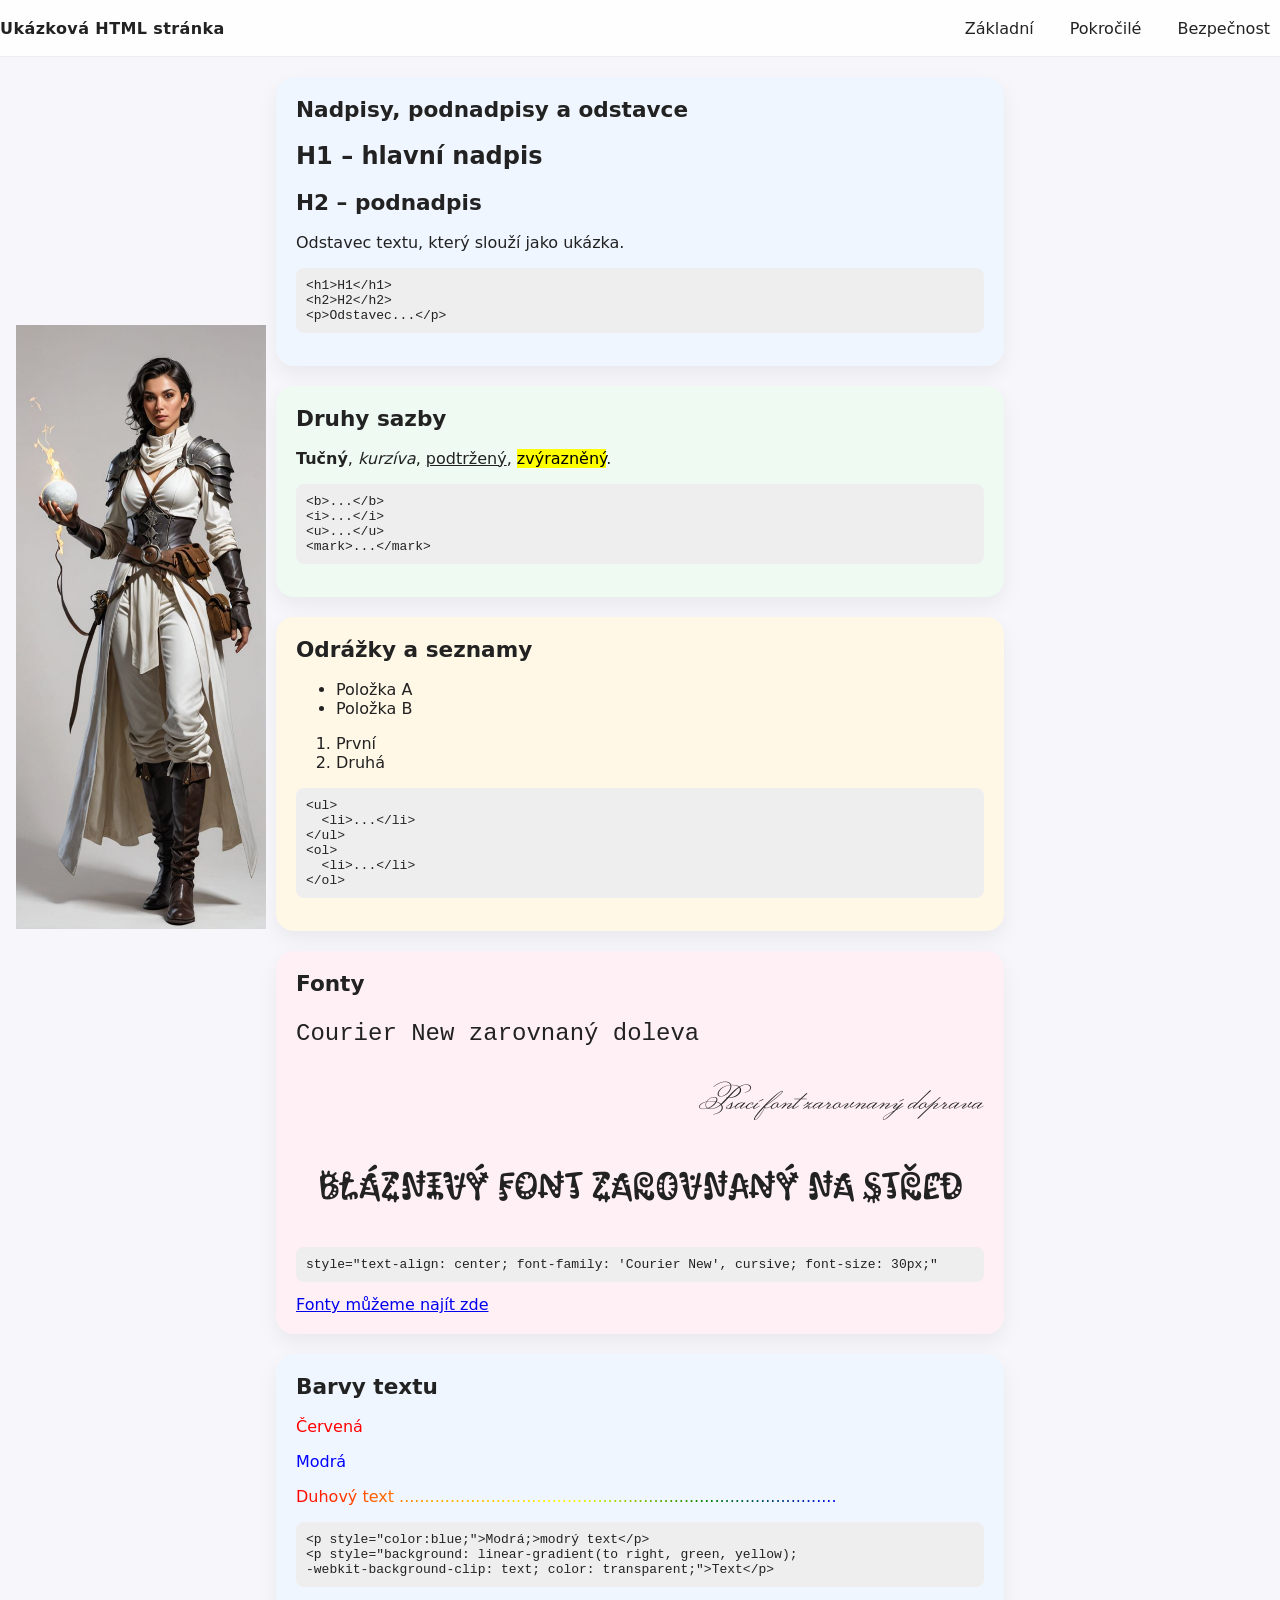
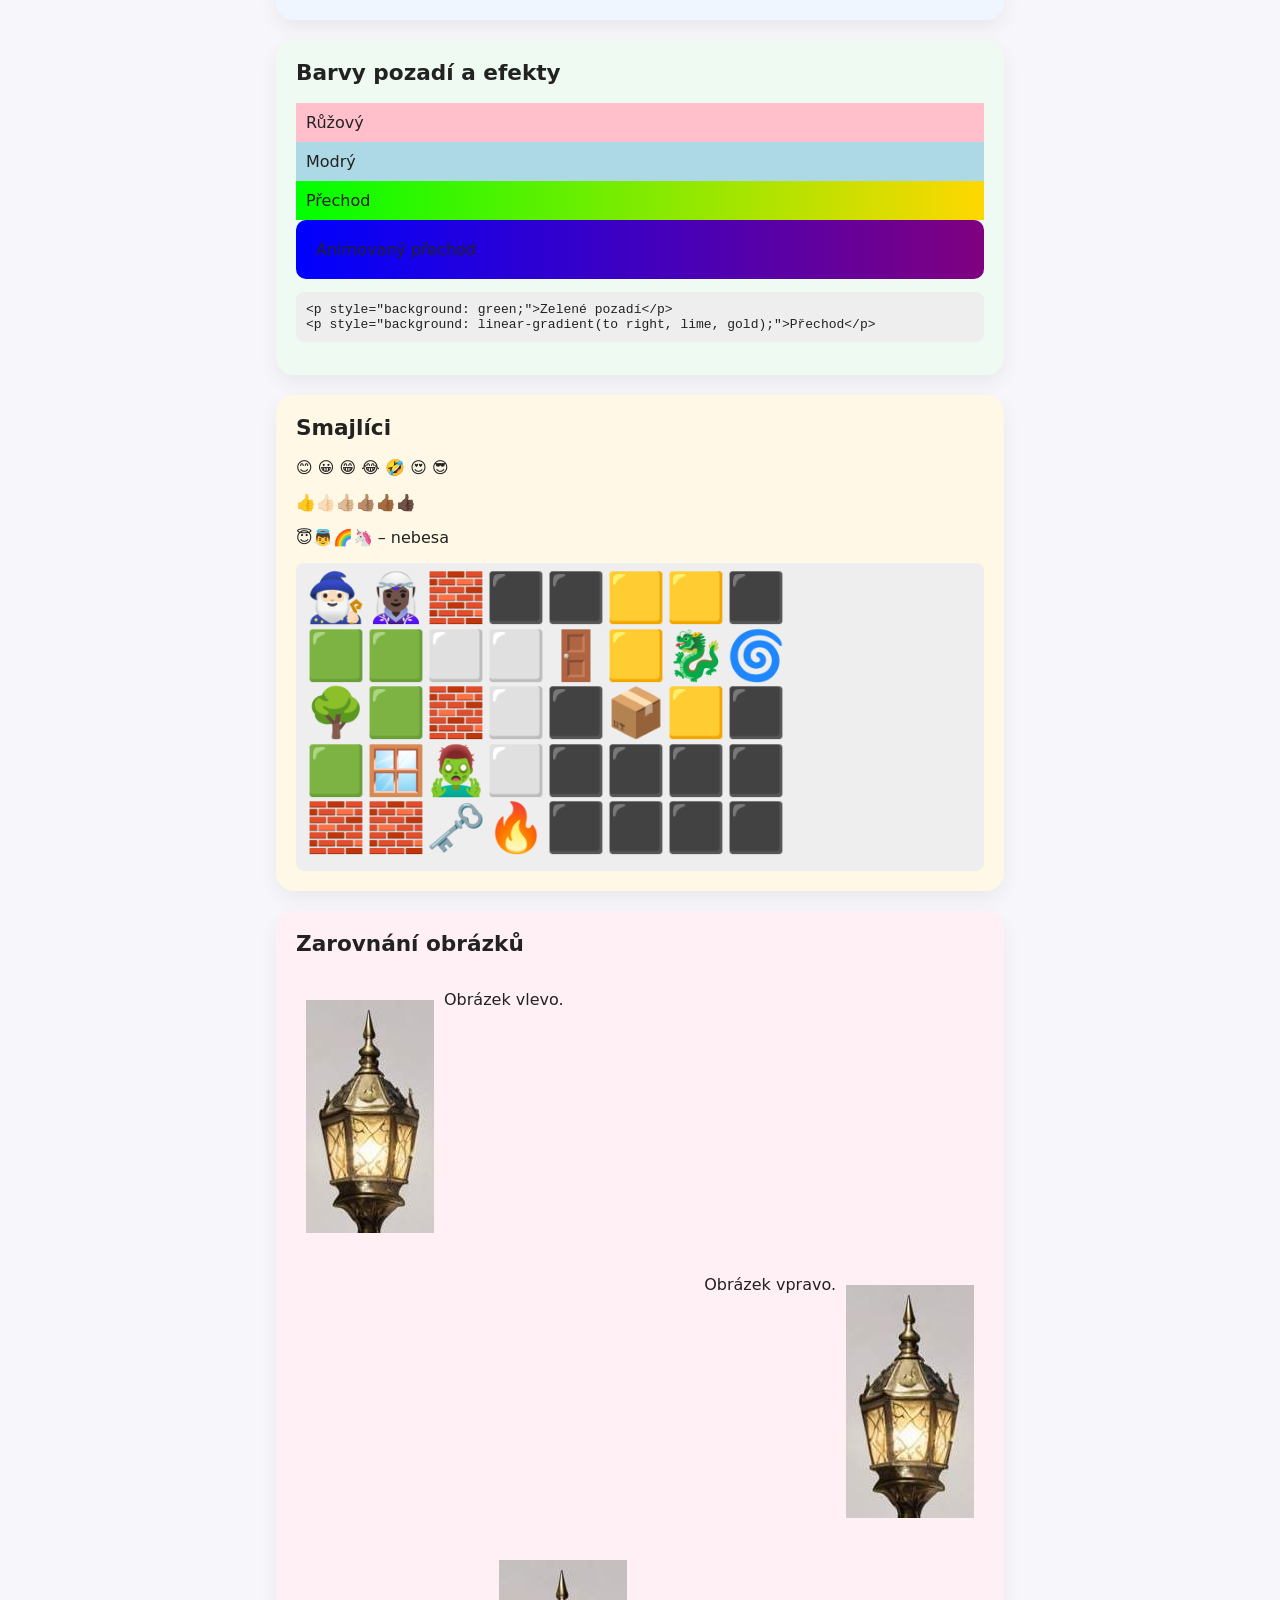
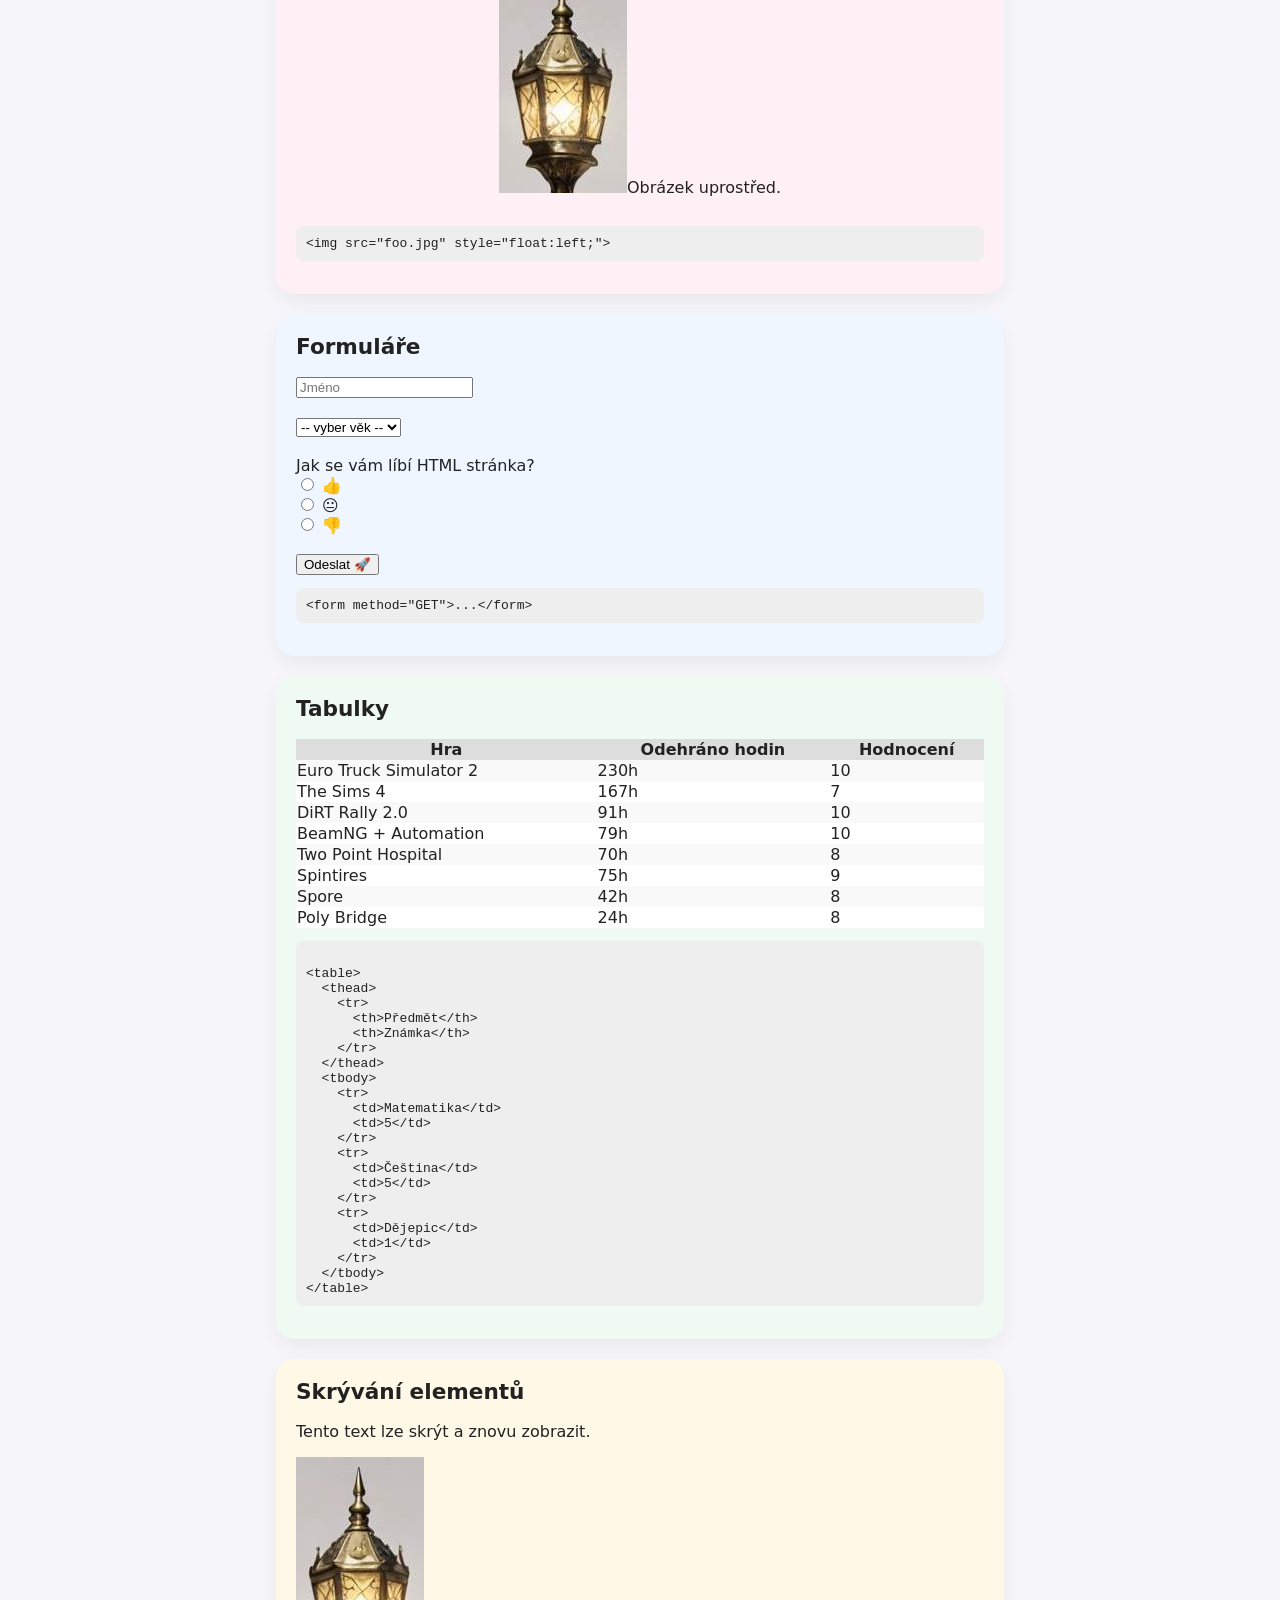
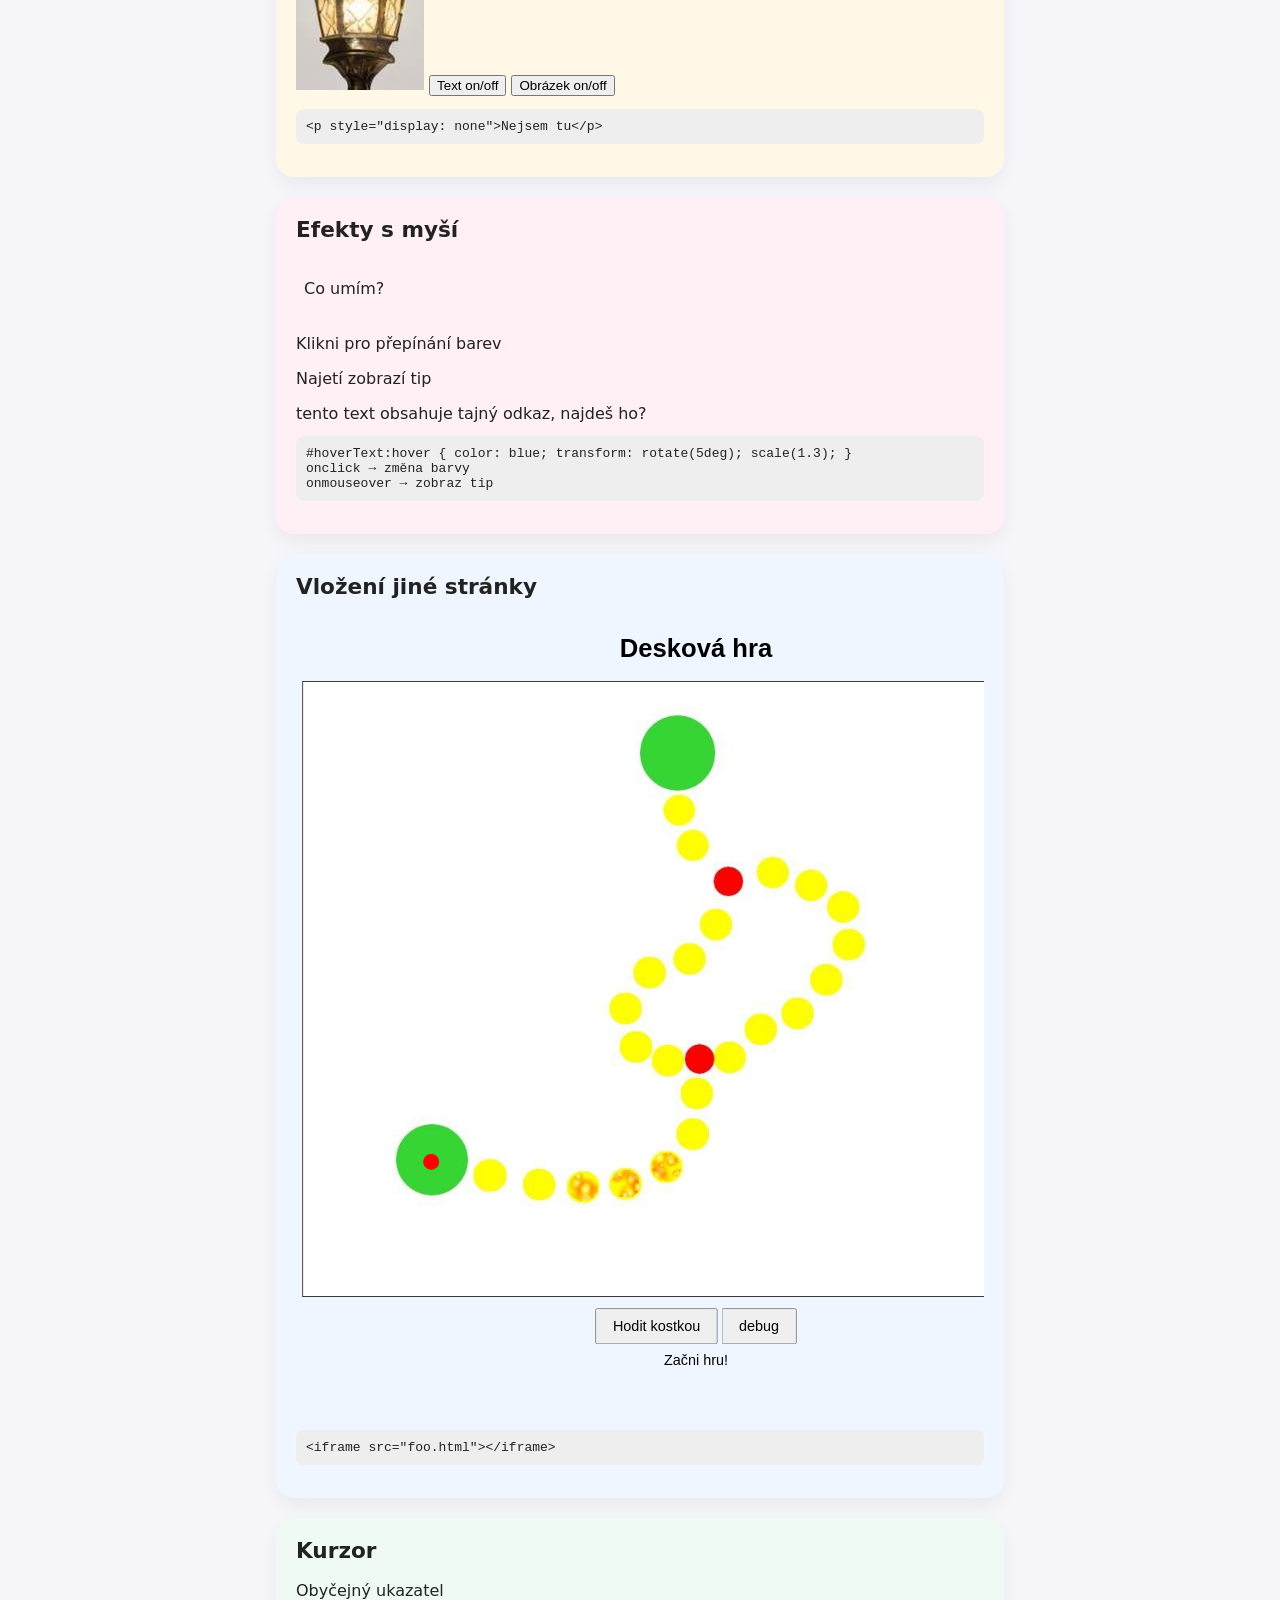
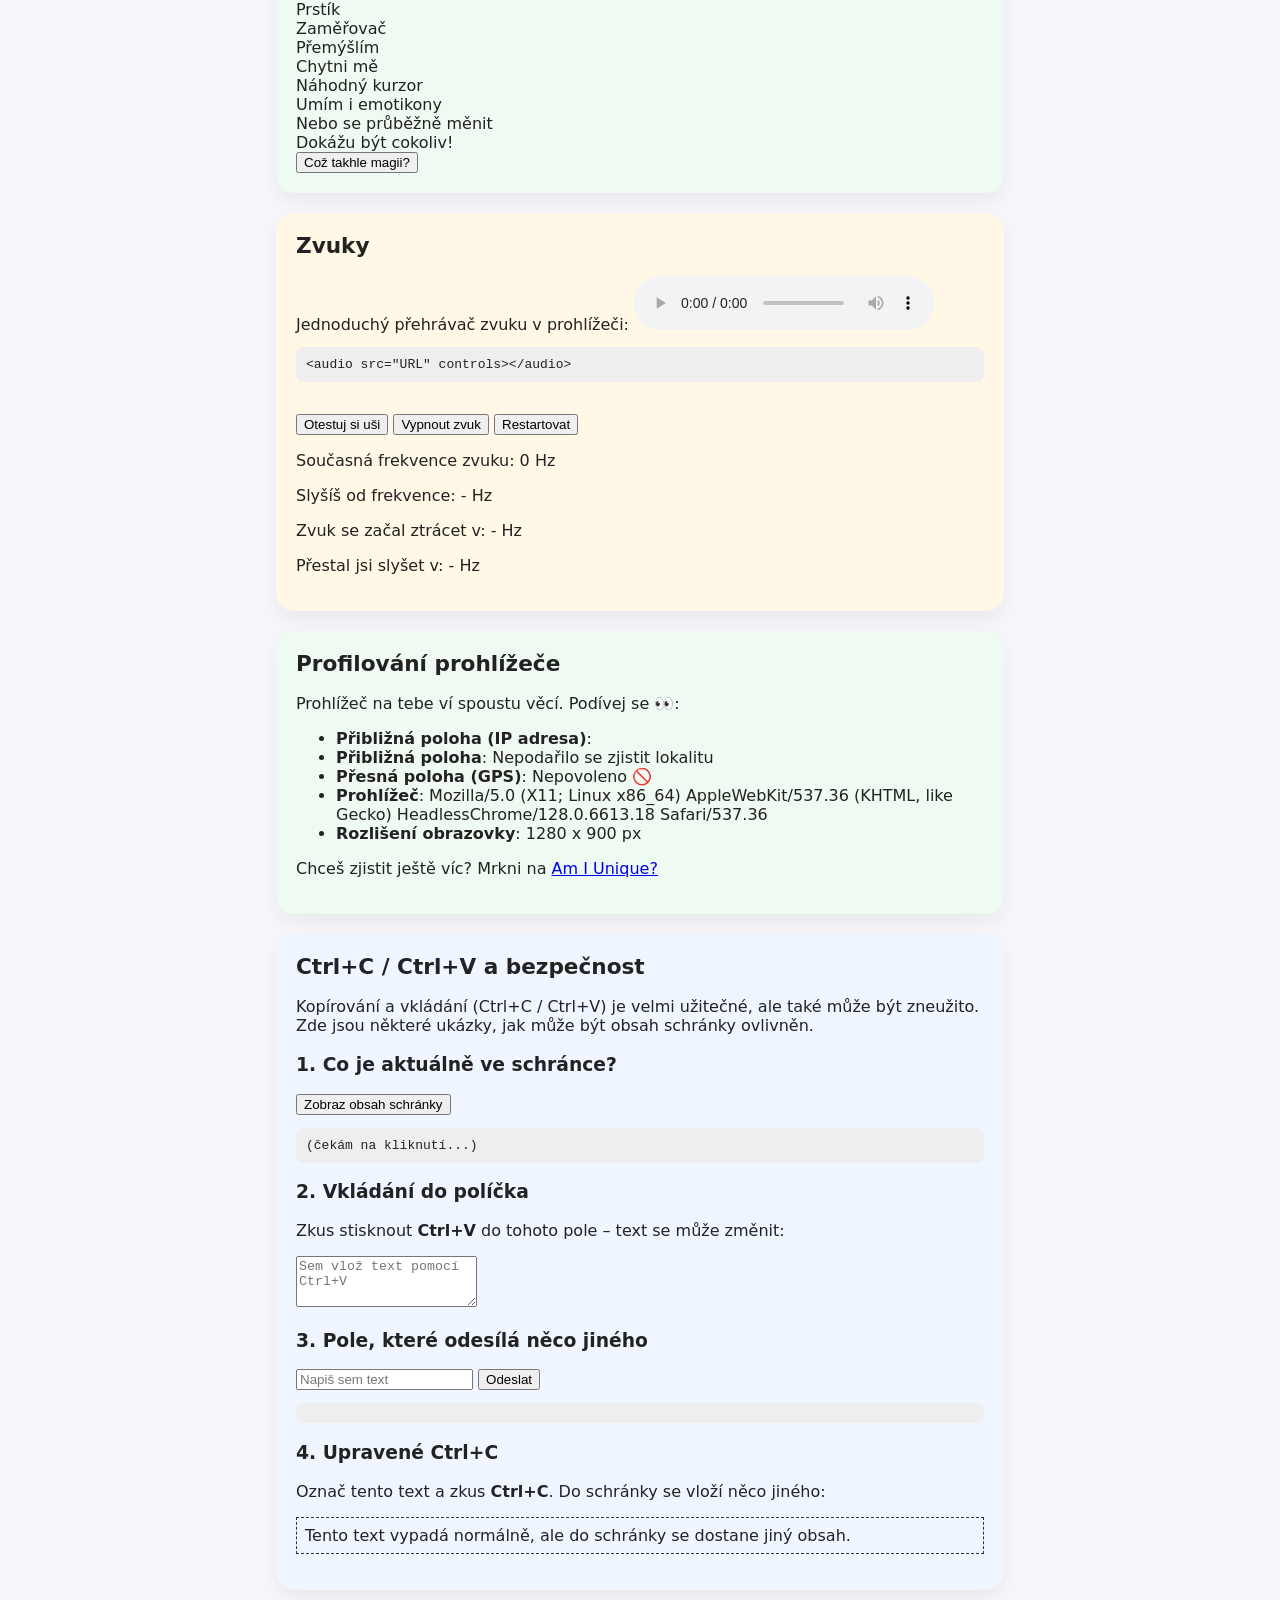
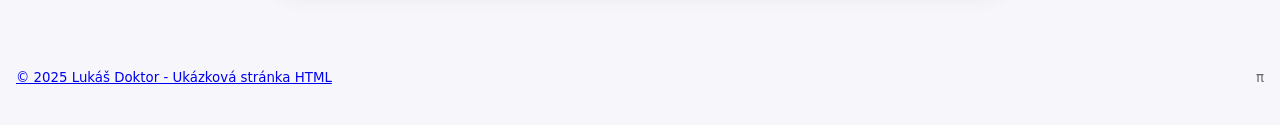
<file: assets/html/index.html>
<!doctype html>
<html lang="cs">
<!-- Hlavička naší stránky -->
<head>
  <meta charset="utf-8" />
  <meta name="viewport" content="width=device-width, initial-scale=1" />
  <title>Ukázková stránka – HTML příklady</title>
  <link rel="preconnect" href="https://fonts.googleapis.com">
  <link rel="preconnect" href="https://fonts.gstatic.com" crossorigin>
  <link href="https://fonts.googleapis.com/css2?family=Kablammo&display=swap" rel="stylesheet">
  <link href="https://fonts.googleapis.com/css2?family=Kablammo&family=Monsieur+La+Doulaise&display=swap" rel="stylesheet">
  <style>
    *, *::before, *::after { box-sizing: border-box; }
    html { scroll-behavior: smooth; }
    body { margin: 0; font-family: system-ui, -apple-system, Segoe UI, Roboto, Ubuntu, Cantarell, Noto Sans, Arial, sans-serif; color: #222; background: #f7f7fb; }
    header { position: sticky; top: 0; z-index: 1000; background: #ffffffcc; backdrop-filter: blur(6px); border-bottom: 1px solid #eee; }
    .topbar { display: flex; align-items: center; justify-content: space-between; height: 56px; }
    .brand { font-weight: 700; letter-spacing: 0.4px; }
    nav ul { list-style: none; margin: 0; padding: 0; display: flex; gap: 16px; }
    nav a { text-decoration: none; color: #222; padding: 8px 10px; border-radius: 10px; }
    nav a:hover { background: #f0f0f4; }
    .has-sub { position: relative; }
    .submenu { position: absolute; left: 0; top: calc(100% + 8px); min-width: 180px; background: #fff; border: 1px solid #eee; border-radius: 12px; padding: 8px; display: none; box-shadow: 0 8px 20px rgba(0,0,0,0.06); }
    .submenu a { display: block; padding: 8px 10px; }
    .submenu a:hover { background: #f6f6fb; }
    .has-sub:hover .submenu { display: block; }
    .layout { display: grid; grid-template-columns: 240px 1fr 240px; gap: 20px; padding: 20px 16px 60px; }
    main { display: grid; gap: 20px; }
    .card { border-radius: 18px; padding: 20px; background: #fff; box-shadow: 0 8px 20px rgba(0,0,0,0.06); }
    .card h2 { margin-top: 0; font-size: 1.35rem; }
    .muted { color: #555; }
    .bg-blue { background: #f0f6ff; }
    .bg-green { background: #eefaf2; }
    .bg-yellow { background: #fff8e6; }
    .bg-pink { background: #fff0f6; }
    pre { background:#eee; padding:10px; border-radius:8px; overflow:auto; }
    code { font-family: monospace; }
    @media (max-width: 980px) { .layout { grid-template-columns: 1fr; } .side { position: static; } .side.right { order: 3; } .side.left { order: 1; } main { order: 2; } }
  </style>
</head>

<!-- Tělo stránky -->
<body>
  <!-- Lištička nahoře -->
  <header>
    <div class="container topbar">
      <div class="brand">Ukázková HTML stránka</div>
      <nav>
        <ul>
          <li class="has-sub">
            <a href="#kapitoly">Základní</a>
            <div class="submenu">
              <a href="#kap1">Nadpisy</a>
              <a href="#kap2">Druhy sazby</a>
              <a href="#kap3">Odrážky</a>
              <a href="#kap4">Fonty</a>
              <a href="#kap5">Barvy textu</a>
              <a href="#kap6">Barvy pozadí</a>
              <a href="#kap7">Smajlíci</a>
              <a href="#kap8">Zarovnání obrázků</a>
            </div>
          </li>
          <li class="has-sub">
            <a href="#kapitoly">Pokročilé</a>
            <div class="submenu">
              <a href="#kap9">Formuláře</a>
              <a href="#kap10">Tabulky</a>
              <a href="#kap11">Skrývání</a>
              <a href="#kap12">Efekty s myší</a>
              <a href="#kap13">Vložení jiné stránky</a>
            </div>
          </li>
          <li class="has-sub">
            <a href="#kapitoly">Bezpečnost</a>
            <div class="submenu">
              <a href="#kap16">Profilování prohlížeče</a>
              <a href="#kap17">Ctrl+C / Ctrl+V a bezpečnost</a>
            </div>
          </li>
        </ul>
      </nav>
    </div>
  </header>

  <!-- Rozdělení na levou, střed a pravou stranu -->
  <div class="container layout">
    <!-- Levá strana s obrázky -->
    <aside class="side left">
      <img id="scroll-img" src="" alt="">
    </aside>

    <style>
        aside.side.left {
          position: sticky;  /* stays visible */
          top: 0;
          width: 250px;
          height: 100vh;
          display: flex;
          align-items: center;
          justify-content: center;
          overflow: hidden;
        }
#scroll-img {
          width: 100%;
          opacity: 0;
          transform: translateY(100px);
          transition: opacity 0.3s linear, transform 0.3s linear;
        }
    </style>

    <script>
      const getparams = new URLSearchParams(window.location.search);
      let imageList;

      if ((getparams.has("libi")) && (getparams.get("libi") === "Nelíbí se")) {
          imageList = [
              "media/unicorn1.jpg",
              "media/unicorn2.jpg",
              "media/unicorn3.jpg",
              "media/unicorn4.jpg",
              "media/unicorn5.jpg",
              "media/unicorn6.jpg",
              "media/unicorn7.jpg",
              "media/unicorn8.jpg",
              "media/unicorn9.jpg",
              "media/unicorn10.jpg",
              "media/unicorn11.jpg",
              "media/unicorn12.jpg",
              "media/unicorn13.jpg",
              "media/unicorn14.jpg",
              "media/unicorn16.jpg",
              "media/unicorn17.jpg",
              "media/unicorn18.jpg",
              "media/unicorn19.jpg",
              "media/unicorn20.jpg",
              "media/unicorn21.jpg",
          ];
      } else if ((getparams.has("libi")) && (getparams.get("libi") === "hacker")) {
          imageList = [
            "media/hacker1.jpg",
            "media/hacker2.jpg",
            "media/hacker3.jpg",
            "media/hacker4.jpg",
            "media/hacker5.jpg",
            "media/hacker6.jpg",
            "media/hacker7.jpg",
            "media/hacker8.jpg",
            "media/hacker9.jpg",
            "media/hacker10.jpg",
            "media/hacker11.jpg",
            "media/hacker12.jpg",
            "media/hacker13.jpg",
            "media/hacker14.jpg",
            "media/hacker15.jpg",
            "media/hacker16.jpg",
            "media/hacker17.jpg",
            "media/hacker18.jpg",
            "media/hacker19.jpg",
            "media/hacker20.jpg",
            "media/hacker21.jpg",
            "media/hacker22.jpg",
          ]
      } else {
          imageList = [
            "media/00001-4280014589.jpg",
            "media/00005-4280014591.jpg",
            "media/00010-4280014593.jpg",
            "media/00012-4280014594.jpg",
            "media/00017-4280014597.jpg",
            "media/00018-4280014597.jpg",
            "media/00033-4280014605.jpg",
            "media/00041-4280014609.jpg",
            "media/00043-4280014610.jpg",
            "media/00046-4280014611.jpg",
            "media/00067-4280014622.jpg",
            "media/00196-4280014575.jpg",
            "media/00197-4280014575.jpg",
            "media/00199-4280014576.jpg",
            "media/00200-4280014577.jpg",
            "media/00201-4280014577.jpg",
            "media/00203-4280014578.jpg",
            "media/00205-4280014579.jpg",
            "media/00210-4280014582.jpg",
            "media/00212-4280014583.jpg",
            "media/00215-4280014584.jpg",
            "media/00218-4280014586.jpg",
          ];
      }

      const img = document.getElementById("scroll-img");

      window.addEventListener("scroll", () => {
        const maxScroll = document.body.scrollHeight - window.innerHeight;
        const scrollTop = window.scrollY;
        const progress = scrollTop / maxScroll;

        const index = Math.floor(progress * imageList.length);
        img.src = imageList[index] || imageList[imageList.length - 1];

        img.style.opacity = 1;
        img.style.transform = `translateY(${100 - progress * 100}px)`;
      });
    </script>

    <!-- Střed s kapitolami -->
    <main id="kapitoly">
      <section id="kap1" class="card bg-blue">
        <h2>Nadpisy, podnadpisy a odstavce</h2>
        <h1>H1 – hlavní nadpis</h1>
        <h2>H2 – podnadpis</h2>
        <p>Odstavec textu, který slouží jako ukázka.</p>
        <pre><code>&lt;h1&gt;H1&lt;/h1&gt;
&lt;h2&gt;H2&lt;/h2&gt;
&lt;p&gt;Odstavec...&lt;/p&gt;</code></pre>
      </section>

      <section id="kap2" class="card bg-green">
        <h2>Druhy sazby</h2>
        <p><b>Tučný</b>, <i>kurzíva</i>, <u>podtržený</u>, <mark>zvýrazněný</mark>.</p>
        <pre><code>&lt;b&gt;...&lt;/b&gt;
&lt;i&gt;...&lt;/i&gt;
&lt;u&gt;...&lt;/u&gt;
&lt;mark&gt;...&lt;/mark&gt;</code></pre>
      </section>

      <section id="kap3" class="card bg-yellow">
        <h2>Odrážky a seznamy</h2>
        <ul>
          <li>Položka A</li>
          <li>Položka B</li>
        </ul>
        <ol>
          <li>První</li>
          <li>Druhá</li>
        </ol>
        <pre><code>&lt;ul&gt;
  &lt;li&gt;...&lt;/li&gt;
&lt;/ul&gt;
&lt;ol&gt;
  &lt;li&gt;...&lt;/li&gt;
&lt;/ol&gt;</code></pre>
      </section>

      <section id="kap4" class="card bg-pink">
        <h2>Fonty</h2>
        <p style="text-align: left; font-family: 'Courier New'; font-size: x-large">Courier New zarovnaný doleva</p>
        <p style="text-align: right; font-family: 'Monsieur La Doulaise', cursive; font-size: 30px;">Psací font zarovnaný doprava</p>
        <p style="text-align: center; font-family: 'Kablammo', cursive; font-size: 1cm">Bláznivý font zarovnaný na střed</p>
        <pre><code>style="text-align: center; font-family: 'Courier New', cursive; font-size: 30px;"</code></pre>

        <a href="https://fonts.google.com/">Fonty můžeme najít zde</a>
      </section>

      <section id="kap5" class="card bg-blue">
        <h2>Barvy textu</h2>
        <p style="color:red;">Červená</p>
        <p style="color:blue;">Modrá</p>
        <p style="background: linear-gradient(to right, red, orange, yellow, green, blue, violet); -webkit-background-clip: text; color: transparent;">Duhový text ......................................................................................</p>
        <pre><code>&lt;p style="color:blue;"&gt;Modrá;&gt;modrý text&lt;/p&gt;
&lt;p style="background: linear-gradient(to right, green, yellow);
-webkit-background-clip: text; color: transparent;"&gt;Text&lt;/p&gt;</code></pre>
      </section>

      <section id="kap6" class="card bg-green">
        <style>
            @keyframes gradientMove {
            0% {background-position:0% 50%;}
            50% {background-position:100% 50%;}
            100% {background-position:0% 50%;}
            }
            .animated-bg {
            background: linear-gradient(270deg, lime, gold, red, blue);
            background-size: 600% 600%;
            animation: gradientMove 12s ease infinite;
            padding:20px; border-radius:10px; color:#222;
            }
        </style>
        <h2>Barvy pozadí a efekty</h2>
        <div style="background: pink; padding:10px;">Růžový</div>
        <div style="background: lightblue; padding:10px;">Modrý</div>
        <div style="background: linear-gradient(to right, lime, gold); padding:10px;">Přechod</div>
        <div class="animated-bg">Animovaný přechod</div>
        <pre><code>&lt;p style="background: green;"&gt;Zelené pozadí&lt;/p&gt;
&lt;p style="background: linear-gradient(to right, lime, gold);"&gt;Přechod&lt;/p&gt;</code></pre>
      </section>

      <section id="kap7" class="card bg-yellow">
        <h2>Smajlíci</h2>
        <p>😊 😀 😁 😂 🤣 😍 😎</p>
        <p>👍👍🏻👍🏼👍🏽👍🏾👍🏿</p>
        <p>😇👼🌈🦄 – nebesa</p>
        <pre style="font-size: 3rem; line-height: 1.2;margin: 0;white-space: pre-wrap;">🧙🏻‍♂️🧝🏿‍♀️🧱⬛⬛🟨🟨⬛
🟩🟩⬜⬜🚪🟨🐉🌀
🌳🟩🧱⬜⬛📦🟨⬛
🟩🪟🧟‍♂️⬜⬛⬛⬛⬛
🧱🧱🗝️🔥⬛⬛⬛⬛</pre>
      </section>

      <section id="kap8" class="card bg-pink">
        <h2>Zarovnání obrázků</h2>
        <div style="display: flex; flex-direction: column; align-items: flex-start;"><p><img src="media/maly.jpg" style="float:left; margin:10px;">Obrázek vlevo.</p></div>
        <div style="display: flex; flex-direction: column; align-items: flex-end;"><p><img src="media/maly.jpg" style="float:right; margin:10px;">Obrázek vpravo.</p></div>
        <div style="display: flex; flex-direction: column; align-items: center;"><p style="text-align:center;"><img src="media/maly.jpg">Obrázek uprostřed.</p></div>
        <pre><code>&lt;img src="foo.jpg" style="float:left;"&gt;</code></pre>
      </section>

      <section id="kap9" class="card bg-blue">
        <h2>Formuláře</h2>
        <form id="mojeForm">
            <input type="text" name="jmeno" placeholder="Jméno" /><br><br>

            <select name="vek">
              <option value="">-- vyber věk --</option>
              <option>&lt;=5</option>
              <option>6</option>
              <option>7</option>
              <option>8</option>
              <option>9</option>
              <option>10</option>
              <option>11</option>
              <option>12</option>
              <option>13</option>
              <option>14</option>
              <option>&gt;14</option>
            </select><br><br>

            <label>Jak se vám líbí HTML stránka?</label><br>
            <input type="radio" name="libi" value="Velmi" id="velmi">
            <label for="velmi">👍</label><br>
            <input type="radio" name="libi" value="Středně" id="stredne">
            <label for="stredne">😐</label><br>
            <input type="radio" name="libi" value="Nelíbí se" id="nelibi">
            <label for="nelibi">👎</label><br><br>

            <button type="submit">Odeslat 🚀</button>
        </form>

        <div id="vysledek"></div>

        <script>
            const vysledek = document.getElementById("vysledek");
            const params = new URLSearchParams(window.location.search);

            if (params.has("jmeno") || params.has("vek") || params.has("libi")) {
              const jmeno = params.get("jmeno") || "Neznámý hrdina 🦸";
              const vek = params.get("vek") || "tajemný věk 🔮";
              const libi = params.get("libi");

              let zprava = `${jmeno}, pěkné jméno! 👋<br>`;
              zprava += `Vidím, že ti je ${vek} let. 🎂<br>`;

              if (libi === "Velmi") {
                zprava += "To mě těší 😍🌟<br>";
              } else if (libi === "Středně") {
                zprava += "Chápu, jde to, ale dře to ...<br>";
              } else if (libi === "Nelíbí se") {
                zprava += "Ach ne 😱! Příště přidáme jednorožce 🦄✨ a 🌈<br>";
              } else if (libi === null) {
                zprava += "Ještě jsi neřekl, jak se ti líbí stránka 🤔<br>";
              } else {
                zprava += `Pán je hacker 💻🕵️‍♂️📡🔥🔐💀 a odovídá si vlasní hodnoty ${libi}`;
              }

              vysledek.innerHTML = zprava;
            };
        </script>
        <pre><code>&lt;form method="GET"&gt;...&lt;/form&gt;</code></pre>
      </section>

      <section id="kap10" class="card bg-green">
        <h2>Tabulky</h2>
        <table style="border-collapse:collapse; width:100%;">
          <tr style="background:#ddd;"><th>Hra</th><th>Odehráno hodin</th><th>Hodnocení</th></tr>
          <tr style="background:#f9f9f9;"><td>Euro Truck Simulator 2</td><td>230h</td><td>10</td></tr>
          <tr style="background:#fff;"><td>The Sims 4</td><td>167h</td><td>7</td></tr>
          <tr style="background:#f9f9f9;"><td>DiRT Rally 2.0</td><td>91h</td><td>10</td></tr>
          <tr style="background:#fff;"><td>BeamNG + Automation</td><td>79h</td><td>10</td></tr>
          <tr style="background:#f9f9f9;"><td>Two Point Hospital</td><td>70h</td><td>8</td></tr>
          <tr style="background:#fff;"><td>Spintires</td><td>75h</td><td>9</td></tr>
          <tr style="background:#f9f9f9;"><td>Spore</td><td>42h</td><td>8</td></tr>
          <tr style="background:#fff;"><td>Poly Bridge</td><td>24h</td><td>8</td></tr>
        </table>
        <pre><code>
&lt;table&gt;
  &lt;thead&gt;
    &lt;tr&gt;
      &lt;th&gt;Předmět&lt;/th&gt;
      &lt;th&gt;Známka&lt;/th&gt;
    &lt;/tr&gt;
  &lt;/thead&gt;
  &lt;tbody&gt;
    &lt;tr&gt;
      &lt;td&gt;Matematika&lt;/td&gt;
      &lt;td&gt;5&lt;/td&gt;
    &lt;/tr&gt;
    &lt;tr&gt;
      &lt;td&gt;Čeština&lt;/td&gt;
      &lt;td&gt;5&lt;/td&gt;
    &lt;/tr&gt;
    &lt;tr&gt;
      &lt;td&gt;Dějepic&lt;/td&gt;
      &lt;td&gt;1&lt;/td&gt;
    &lt;/tr&gt;
  &lt;/tbody&gt;
&lt;/table&gt;</code></pre>
      </section>

      <section id="kap11" class="card bg-yellow">
        <h2>Skrývání elementů</h2>
        <p id="textik">Tento text lze skrýt a znovu zobrazit.</p>
        <img id="obrazek" src="media/maly.jpg" alt="Obrázek" />
        <button onclick="toggleEl('textik')">Text on/off</button>
        <button onclick="toggleEl('obrazek')">Obrázek on/off</button>
        <script>
          function toggleEl(id){
            let el=document.getElementById(id);
            el.style.display = (el.style.display==='none')?'block':'none';
          }
        </script>
        <pre><code>&lt;p style="display: none"&gt;Nejsem tu&lt;/p&gt;</code></pre>
      </section>

      <section id="kap12" class="card bg-pink">
        <h2>Efekty s myší</h2>

        <p id="hoverText" style="padding: 4px 8px; border-radius: 5px; transition: all 0.5s; display: inline-block;">Co umím?</p>
        <style>
          #hoverText:hover { color: blue; background: yellow; cursor: pointer; transform: rotate(5deg); scale(1.3);}
        </style>

        <p onclick="this.style.color=(this.style.color==='red'?'green':'red')">Klikni pro přepínání barev</p>
        <p onmouseover="showTip(this)" onmouseout="hideTip()">Najetí zobrazí tip</p>
        <div id="tip" style="display:none; position:absolute; background:#333; color:#fff; padding:5px; border-radius:5px;">Což takhle zkusit kliknout na 'x'?</div>
        <span>tento te</span><span onclick="window.location='https://ldoktor.github.io'">x</span><span>t obsahuje tajný odkaz, najdeš ho?</span>
        <script>
          function showTip(el){ let t=document.getElementById('tip'); t.style.display='block'; t.style.top=el.offsetTop+20+'px'; t.style.left=el.offsetLeft+'px'; }
          function hideTip(){ document.getElementById('tip').style.display='none'; }
        </script>
        <pre><code>#hoverText:hover { color: blue; transform: rotate(5deg); scale(1.3); }
onclick → změna barvy
onmouseover → zobraz tip</code></pre>
      </section>

      <section id="kap13" class="card bg-blue">
        <h2>Vložení jiné stránky</h2>
        <div style="width:100%; overflow:hidden; position:relative;">
          <iframe src="deskovka-switch.html" style="width:1000px;height:1000px;transform: scale(0.8);transform-origin: 0 0;border:none;position:absolute;top:0;left:0;">
            </iframe>
            <!-- container height compensates scaling -->
            <div style="padding-top:800px;"></div>
        </div>
        <pre><code>&lt;iframe src="foo.html"&gt;&lt;/iframe&gt;</code></pre>
      </section>

      <section id="kap14" class="card bg-green">
        <h2>Kurzor</h2>

        <div style="cursor: default">Obyčejný ukazatel</div>
        <div style="cursor: pointer">Prstík</div>
        <div style="cursor: crosshair">Zaměřovač</div>
        <div style="cursor: wait">Přemýšlím</div>
        <div style="cursor: grab">Chytni mě</div>
        <div class="crazy">Náhodný kurzor</div>
        <script>
          // Crazy random cursor (CSS keywords)
          const crazyBox = document.querySelector("#kap14 .crazy");
          const cursors = ["alias","all-scroll","cell","context-menu","copy","help","move","not-allowed","progress","zoom-in","zoom-out"];
          crazyBox.addEventListener("mousemove", () => {
            const random = cursors[Math.floor(Math.random() * cursors.length)];
            crazyBox.style.cursor = random;
          });
        </script>

        <div class="emoji">Umím i emotikony</div>
        <style>
        #kap14 .emoji {
          cursor: url('data:image/svg+xml;utf8,<svg xmlns="http://www.w3.org/2000/svg" height="40" width="40"><text y="50%" x="50%" text-anchor="middle" dominant-baseline="central" font-size="28">🎉</text></svg>') 16 16, auto;
        }
        </style>

        <div class="skin">Nebo se průběžně měnit</div>
        <script>
        // Skin-tone cycling hand 👋🏻 → 👋🏿
        const skinBox = document.querySelector("#kap14 .skin");
        const hands = ["👋🏻","👋🏼","👋🏽","👋🏾","👋🏿"];
        let skinIndex = 0, skinDir = 1;
        setInterval(() => {
          // bounce between light and dark
          skinIndex += skinDir;
          if (skinIndex >= hands.length - 1 || skinIndex <= 0) skinDir *= -1;
          const hand = hands[skinIndex];
          const svg = `<svg xmlns="http://www.w3.org/2000/svg" height="40" width="40">
            <text y="50%" x="50%" text-anchor="middle" dominant-baseline="central" font-size="28">${hand}</text>
          </svg>`;
          skinBox.style.cursor = `url('data:image/svg+xml;utf8,${encodeURIComponent(svg)}') 16 16, auto`;
        }, 150);
        </script>

        <div class="random-emoji">Dokážu být cokoliv!</div>
        <script>
        // Random emoji cursor
        const randomBox = document.querySelector("#kap14 .random-emoji");
        // a fun range (stars, symbols, etc.) 0x2728
        const base = 0x1F435, range = 1000;
        randomBox.addEventListener("mousemove", () => {
          const code = base + Math.floor(Math.random() * range);
          const char = String.fromCodePoint(code);
          const svg = `<svg xmlns="http://www.w3.org/2000/svg" height="40" width="40">
            <text y="50%" x="50%" text-anchor="middle" dominant-baseline="central" font-size="26">${char}</text>
          </svg>`;
          randomBox.style.cursor = `url('data:image/svg+xml;utf8,${encodeURIComponent(svg)}') 16 16, auto`;
        });
        </script>

        <button id="toggle">Což takhle magii?</button>
        <script>
        let stopaEnabled = false;

        document.getElementById('toggle').addEventListener('click', () => {
          stopaEnabled = !stopaEnabled;
        });

        document.addEventListener('mousemove', function(e) {
          if (!stopaEnabled) return;
          let span = document.createElement('span');
          span.className = 'stopa';
          span.textContent = '✨';
          span.style.position = 'absolute';
          span.style.left = e.pageX + 'px';
          span.style.top = e.pageY + 'px';
          document.body.appendChild(span);
          setTimeout(() => span.remove(), 1000);
        });
        </script>

        <style>
        .stopa {
          position: absolute;
          color: white;
          font-size: 24px;
          pointer-events: none;
          animation: zmiz 1s linear forwards;
        }
        @keyframes zmiz {
          0% { opacity: 1; transform: scale(1); }
          100% { opacity: 0; transform: scale(0.5); }
        }
        </style>
      </section>

      <section id="kap15" class="card bg-yellow">
        <h2>Zvuky</h2>
        <div>Jednoduchý přehrávač zvuku v prohlížeči: <audio src="../../media/talky-navod.mp4" controls></audio></div>
        <pre><code>&lt;audio src="URL" controls&gt;&lt;/audio&gt;</code></pre>

        <br>

        <button id="testBtn">Otestuj si uši</button>
        <button id="muteBtn">Vypnout zvuk</button>
        <button id="resetBtn">Restartovat</button>

        <p>Současná frekvence zvuku: <span id="freq">0</span> Hz</p>
        <p>Slyšíš od frekvence: <span id="hearFreq">-</span> Hz</p>
        <p>Zvuk se začal ztrácet v: <span id="barelyFreq">-</span> Hz</p>
        <p>Přestal jsi slyšet v: <span id="stopFreq">-</span> Hz</p>

        <script>
          let audioCtx = new (window.AudioContext || window.webkitAudioContext)();
          let oscillator = null;
          let gainNode = audioCtx.createGain();
          gainNode.connect(audioCtx.destination);

          let frequency = 20;      // starting frequency
          let freqStep = 2;        // initial (slow) Hz per interval
          let intervalTime = 100;  // update interval ms
          let intervalId;
          let hearFreq = null;
          let barelyFreq = null;
          let stopFreq = null;
          let testStage = 0;       // 0=not started, 1=running, 2=heard, 3=barely, 4=finished
          let muted = false;

          function startOscillator() {
            oscillator = audioCtx.createOscillator();
            oscillator.type = 'sine';
            oscillator.frequency.setValueAtTime(frequency, audioCtx.currentTime);
            oscillator.connect(gainNode);
            oscillator.start();
          }

          function stopOscillator() {
            if (oscillator) {
              oscillator.stop();
              oscillator.disconnect();
              oscillator = null;
            }
          }

          function updateFrequency() {
            frequency += freqStep;
            oscillator.frequency.setValueAtTime(frequency, audioCtx.currentTime);
            document.getElementById('freq').textContent = frequency.toFixed(1);
          }

          function startRamp() {
            intervalId = setInterval(updateFrequency, intervalTime);
          }

          function stopRamp() {
            clearInterval(intervalId);
          }

          // Handle main test button
          document.getElementById('testBtn').addEventListener('click', () => {
            if (testStage === 0) {
              // Start test (slow ramp)
              testStage = 1;
              frequency = 20;
              freqStep = 1; // slow start
              startOscillator();
              startRamp();
              document.getElementById('testBtn').textContent = "Klikni až uslyšíš tón";
            } else if (testStage === 1) {
              // Mark when hearing starts, ramp faster
              testStage = 2;
              hearFreq = frequency;
              document.getElementById('hearFreq').textContent = hearFreq.toFixed(1);
              freqStep = 50; // speed up
              document.getElementById('testBtn').textContent = "Klikni až se bude zvuk téměř ztrácet";
            } else if (testStage === 2) {
              // Mark barely audible, ramp slower again
              testStage = 3;
              barelyFreq = frequency;
              document.getElementById('barelyFreq').textContent = barelyFreq.toFixed(1);
              freqStep = 10; // slow down again
              document.getElementById('testBtn').textContent = "Klikni ihned jak přestaneš tón slyšet";
            } else if (testStage === 3) {
              // Mark when hearing stops, end test
              testStage = 4;
              stopFreq = frequency;
              document.getElementById('stopFreq').textContent = stopFreq.toFixed(1);
              stopRamp();
              stopOscillator();
              document.getElementById('testBtn').disabled = true;
            }
          });

          // Mute/unmute
          document.getElementById('muteBtn').addEventListener('click', () => {
            muted = !muted;
            gainNode.gain.setValueAtTime(muted ? 0 : 1, audioCtx.currentTime);
            document.getElementById('muteBtn').textContent = muted ? "Zapnout zvuk" : "Vypnout zvuk";
          });

          // Reset everything
          document.getElementById('resetBtn').addEventListener('click', () => {
            stopRamp();
            stopOscillator();
            frequency = 20;
            hearFreq = null;
            barelyFreq = null;
            stopFreq = null;
            testStage = 0;
            document.getElementById('freq').textContent = "0";
            document.getElementById('hearFreq').textContent = "-";
            document.getElementById('barelyFreq').textContent = "-";
            document.getElementById('stopFreq').textContent = "-";
            document.getElementById('testBtn').textContent = "Otestuj si uši";
            document.getElementById('testBtn').disabled = false;
          });
        </script>
      </section>

      <section id="kap16" class="card bg-green">
        <h2>Profilování prohlížeče</h2>
        <p>Prohlížeč na tebe ví spoustu věcí. Podívej se 👀:</p>

        <ul>
          <li><strong>Přibližná poloha (IP adresa)</strong>: <span id="ip"></span></li>
          <li><strong>Přibližná poloha</strong>: <span id="approxLocation"></span></li>
          <li><strong>Přesná poloha (GPS)</strong>: <span id="geo"></span></li>
          <li><strong>Prohlížeč</strong>: <span id="browser"></span></li>
          <li><strong>Rozlišení obrazovky</strong>: <span id="screen"></span></li>
        </ul>

        <p>Chceš zjistit ještě víc? Mrkni na <a href="https://amiunique.org/fingerprint" target="_blank">Am I Unique?</a></p>

        <script>
        // IP adresa přes veřejné API
        fetch("https://api.ipify.org?format=json")
          .then(r => r.json())
          .then(data => {
            document.getElementById("ip").textContent = data.ip;
          });

        fetch("https://ipapi.co/json/")
          .then(response => {
            if (!response.ok) throw new Error("Chyba při volání geolokace přes IP");
            return response.json();
          })
          .then(data => {
            // data.city = město, data.region = administrativní oblast (kraj), data.country_name = stát
            const city = data.city || "Neznámé město";
            const region = data.region || data.region_code || "Neznámý kraj";
            const country = data.country_name || "";
            const approx = `${city}, ${region}${country ? " (" + country + ")" : ""}`;
            const el = document.getElementById("approxLocation");
            if (el) el.textContent = approx;
            else console.log("Přibližná lokalita:", approx);
          })
          .catch(err => {
            console.error("Nepodařilo se získat přibližnou lokalitu:", err);
            const el = document.getElementById("approxLocation");
            if (el) el.textContent = "Nepodařilo se zjistit lokalitu";
          });

        // Přesná geolokace (pokud to povolíš)
        if (navigator.geolocation) {
          navigator.geolocation.getCurrentPosition(
            pos => {
              document.getElementById("geo").textContent =
                pos.coords.latitude.toFixed(3) + ", " + pos.coords.longitude.toFixed(3);
            },
            () => {
              document.getElementById("geo").textContent = "Nepovoleno 🚫";
            }
          );
        } else {
          document.getElementById("geo").textContent = "Nepodporováno";
        }

        // Informace o prohlížeči
        document.getElementById("browser").textContent = navigator.userAgent;

        // Rozlišení obrazovky
        document.getElementById("screen").textContent =
          screen.width + " x " + screen.height + " px";
        </script>
      </section>


      <section id="kap17" class="card bg-blue">
      <h2>Ctrl+C / Ctrl+V a bezpečnost</h2>
      <p>
        Kopírování a vkládání (Ctrl+C / Ctrl+V) je velmi užitečné, ale také může být zneužito.
        Zde jsou některé ukázky, jak může být obsah schránky ovlivněn.
      </p>

      <h3>1. Co je aktuálně ve schránce?</h3>
      <button id="checkClipboard">Zobraz obsah schránky</button>
      <pre id="clipboardContent">(čekám na kliknutí...)</pre>
      <script>
        document.getElementById("checkClipboard").addEventListener("click", async () => {
          try {
            const text = await navigator.clipboard.readText();
            document.getElementById("clipboardContent").textContent = text || "(schránka je prázdná)";
          } catch (e) {
            document.getElementById("clipboardContent").textContent = "Nelze přečíst schránku (prohlížeč nebo oprávnění to blokuje).";
          }
        });
      </script>

      <h3>2. Vkládání do políčka</h3>
      <p>Zkus stisknout <b>Ctrl+V</b> do tohoto pole – text se může změnit:</p>
      <textarea id="safePasteBox" rows="3" placeholder="Sem vlož text pomocí Ctrl+V"></textarea>
      <script>
              document.getElementById("safePasteBox").addEventListener("paste", e => {
          e.preventDefault();
          let pasted = (e.clipboardData || window.clipboardData).getData("text");
          let modified = pasted.split("").reverse().join("");
          e.target.value = modified;
        });
      </script>

      <h3>3. Pole, které odesílá něco jiného</h3>
      <form id="fakeForm">
        <input type="text" id="fakeInput" placeholder="Napiš sem text">
        <button type="submit">Odeslat</button>
      </form>
      <pre id="fakeOutput"></pre>
      <script>
              document.getElementById("fakeForm").addEventListener("submit", e => {
          e.preventDefault();
          const fakeValue = document.getElementById("fakeInput").value;
          const sentValue = "Právě jsme odsáli vaše všechny úspory z banky! (dělám si legraci)";
          document.getElementById("fakeOutput").textContent =
            "Napsáno: " + fakeValue + "\nOdesláno: " + sentValue;
        });
      </script>

      <h3>4. Upravené Ctrl+C</h3>
      <p>Označ tento text a zkus <b>Ctrl+C</b>. Do schránky se vloží něco jiného:</p>
      <p id="trickyText" style="border:1px dashed #333; padding:0.5em;">
        Tento text vypadá normálně, ale do schránky se dostane jiný obsah.
      </p>
      <script>
          document.getElementById("trickyText").addEventListener("copy", e => {
          e.preventDefault();
          e.clipboardData.setData("text/plain", "Doopravdy se zkopírovalo toto!");
          alert("Do schránky se dostal jiný text, než co jsi označil.");
        });
      </script>
    </section>
    </main>

<aside class="side right">
  <script>
    (function() {
      let count = 0;
      const jokes = [
        "Manželka: Přinesl jsi ty prášky?\nManžel: Ne, v lékárně měli pouze beta karoten, tak si počkám na plnou verzi.",
        "Bavi se dva admini:\n-Kámoš včera během 5 minut shodil hlavní server.\n-On je hacker?\n-Ne, nemehlo.",
        'Jeden mladý muž povídá: "Chci být velkým spisovatelem."\n- A co to pro tebe znamená velkým?\n"- To znamená, že chci psát něco, co bude číst celý svět, něco, co přinutí lidi jednat emocionálně, něco, co je přinutí ječet, křičet a řvát vztekem a zoufalstvím!"\n- Nyní pracuje pro Microsoft a píše chybové hlášky.',
        "Víte, jak si tři programátoři vydělávají na živobytí?\nJeden vytvoří virus, druhý antivirový program a třetí prostředí ve kterém to všechno funguje.",
        'Manželka pošle programátora do obchodu: "Dojdi pro rohlíky, a když budou mít vejce, vem jich deset."\n- Programátor přijde do obchodu a ptá se: "Máte vejce?"\n- Prodavačka: "Ano."\n- Programátor "Tak mi dejte 10 rohlíků."',
        'A Bůh pravil: "Noe, udělej zálohu.. budu formátovat."',
        "Problém s počítačem lze vyřešit dvěma způsoby:\n1) vyhodit počítač z okna\n2) vyhodit okna z počítače",
        'Vejde turista v San Francisku do obchodu se zvířaty a prohlíží si opice.\nV tom vejde jiný chlap, jde rovnou k prodavaci a ptá se:\n"Prosím jednu opici typu C++."\nProdavač mu ji podá, chlap zaplatí 5000 dolaru a odejde. Překvapený turista se ptá:\n"Prosím vás, co to bylo za opici, ze byla tak drahá?"\n"No, víte, ona dokáze programovat v C++, bez chyb, efektivne, úhledný kód. Velmi dobrá investice."\n"A tamty opice?"\n"Ty stojí 10 000 dolaru, ale umí programovat v C++, v Jave i v XML."\n"Proboha, a tam máte opici za 50 000! Co dokáze ta?"\n"No, abych rekl pravdu, ještě jsem ji neviděl dělat nic. Ale ostatní opice ji oslovují project manager."',
        "Pokud je Internet Explorer dostatečně statečný na to, aby se tě zeptal, zda ho chceš jako defaultní prohlížeč, neříkej, že ty nedokážeš pozvat dívku na rande.",
        "Vždy, když dávám večer děti spát, přemýšlím, jestli je mám 'Uložit' anebo 'Uložit jako'..",
        "Víte co dělá windows na měsíci?\nPadá 6 krát pomalejc.",
        "Webmaster vyplňuje dotazník:\nVěk: 25\nVýška: 185\nBarva očí: #4040FF",
        "Kdo se směje naposledy, má největší ping.",
        'Bill Gates zemře a dostane se k nebeské bráně.\nSv. Petr mu říká, že může vstoupit do nebe, ale pokud by chtěl, tak si může pro věčný pobyt vybrat i peklo.\nBill se zeptá, jestli si může nejdřív obojí prohlédnout.\nV nebi to vypadá na pěknou nudu. Všichni jsou tam sice hodní, ale jediná “zábava” je zpěv žalmů před trůnem Nejvyššího. Zato v pekle je spousta překrásných žen, luxusní prostředí, moře jídla a pití – úplný opak toho, co si lidé pod peklem představují. Takže řekne, že zůstane tady.\nOkamžitě je uvržen do pekelných muk: oheň, síra, mučidla.\n“Co to znamená, Svatý Petře, tohle jste mi zamlčel! A kde je ten bar s krasavicemi?”\n“To byla demoverze...”',
        "Ten Windows vypadá že bude funkční, už mi hlásí chybu...",
        "Co slyší webmaster, když jede vlakem?\n&lt;td&gt;&lt;/td&gt;&lt;td&gt;&lt;/td&gt;&lt;td&gt;&lt;/td&gt;&lt;td&gt;&lt;/td&gt;&lt;td&gt;&lt;/td&gt;&lt;td&gt;&lt;/td&gt;&lt;td&gt;&lt;/td&gt;&lt;td&gt;&lt;/td&gt;&lt;td&gt;",
        "Rytíř bojuje s dvouhlavým drakem. Usekne mu obě hlavy, ale drakovi narostou 4 nové.\nUseká je a drakovi naroste 8 hlav.\nUseká je a drakovi naroste 16 hlav.\nUseká je a drakovi naroste 32 hlav.\nUseká je a drakovi naroste 64 hlav.\nUseká je a drakovi naroste 128 hlav.\nUseká je a pak už žádné hlavy drakovi nenarostou a je konečně po něm.\nByl to osmibitový drak.",
        "Tatranky.zip - energie sbalená na cesty.",
        "Jaký je rozdíl mezi obyčejným člověkem a programátorem?\nObyčejný člověk si myslí, že jeden kilobyte má 1000 bytů a programátor si myslí, že jeden kilometr má 1024 metrů.",
        "Co volá programátor, když se topí?F1, F1, F1!",
        "Jedou dva programátoři po dálnici když v tom jim upadne kolo. Zastaví, vystoupí, znovu nastoupí a jedou dál.",
        "Lidstvo se dělí na 10 druhů, na ty co umějí binární soustavu a na ty co neumí.",
        'Co říká bezpečnostní software chycenému červovi?\n"Jsi zatčen! A nezkoušej na mě žádný fork()y!"',
        "A znáte ten, jak přijde programátor v neděli ráno do posilovny?",
        'Přijde Bill Gates k zrcadlu a říká mu: "Zrcadlo, kdo je na světě nejbohatší?"\nZrcadlo: "Aplikace zrcadlo provedla neplatnou operaci. Bude nyní ukončena."',
        "- Tak už jsem vyřešil ten problém s tmavým monitorem.\n- Vážně, a jak, koupils novej?\n- Ale ne, mamka mi ho otřela hadrem."
      ];

      const aside = document.currentScript.parentElement;

      // Generátor náhodných pastelových barev
      function randomPastelColor() {
        const r = Math.floor((Math.random() * 127) + 127);
        const g = Math.floor((Math.random() * 127) + 127);
        const b = Math.floor((Math.random() * 127) + 127);
        return `rgb(${r}, ${g}, ${b})`;
      }

      // Funkce pro vytvoření vtipu
      function createJokeBox(text) {
        const box = document.createElement('div');
        box.className = 'floating-joke';
        box.innerHTML = text.replace(/\n/g, '<br>');

        // Náhodná pozice na obrazovce (vertikálně)
        const viewportHeight = window.innerHeight;
        const boxHeight = 140;
        const maxTop = viewportHeight - boxHeight - 20;
        const top = Math.floor(Math.random() * maxTop) + 10;
        box.style.top = top + 'px';

        // Náhodná pastelová barva
        box.style.background = randomPastelColor();

        aside.appendChild(box);

        // Zmizí na hover
        box.addEventListener('mouseenter', () => {
          --count;
          box.remove();
        });

        // Animace vpravo → viditelné
        requestAnimationFrame(() => {
          box.style.transform = 'translateX(0)';
          box.style.opacity = '1';
        });
      }

      // Náhodný vtip
      function randomJoke() {
        return jokes[Math.floor(Math.random() * jokes.length)];
      }

      // Plánovač nového vtipu
      function scheduleNextJoke() {
        setTimeout(() => {
          createJokeBox(randomJoke());
        }, 1000 + Math.random() * 10000);
      }

      // Při scrollu přidáme nový vtip, pokud jich není moc
      window.addEventListener('scroll', () => {
        if (count < 3) {
           ++count;
           scheduleNextJoke();
        }
      });

      // Styly
      const style = document.createElement('style');
      style.textContent = `
        .side.right { position: relative; }
        .floating-joke {
          position: fixed;
          right: 0;
          transform: translateX(110%);
          max-width: 260px;
          min-height: 140px;
          border: 1px solid #ccc;
          border-radius: 12px;
          padding: 15px;
          margin: 5px;
          box-shadow: 3px 3px 16px rgba(0,0,0,0.25);
          opacity: 0;
          transition: transform 0.5s ease, opacity 0.5s ease;
          cursor: pointer;
          z-index: 9999;
          display: flex;
          align-items: center;
          justify-content: center;
          text-align: center;
          font-size: 1rem;
        }
      `;
      aside.appendChild(style);
    })();
  </script>
</aside>

  </div>

  <footer class="container" style="display:flex;justify-content:space-between;padding:20px 16px 40px; color:#666;">
    <small><a href="https://ldoktor.github.io">© 2025 Lukáš Doktor - Ukázková stránka HTML</a></small>
    <small><span onclick="alert('Co takhle odeslat této stránce ?libi=hacker')">π</span></small>
  </footer>
</body>
</html>
</file>
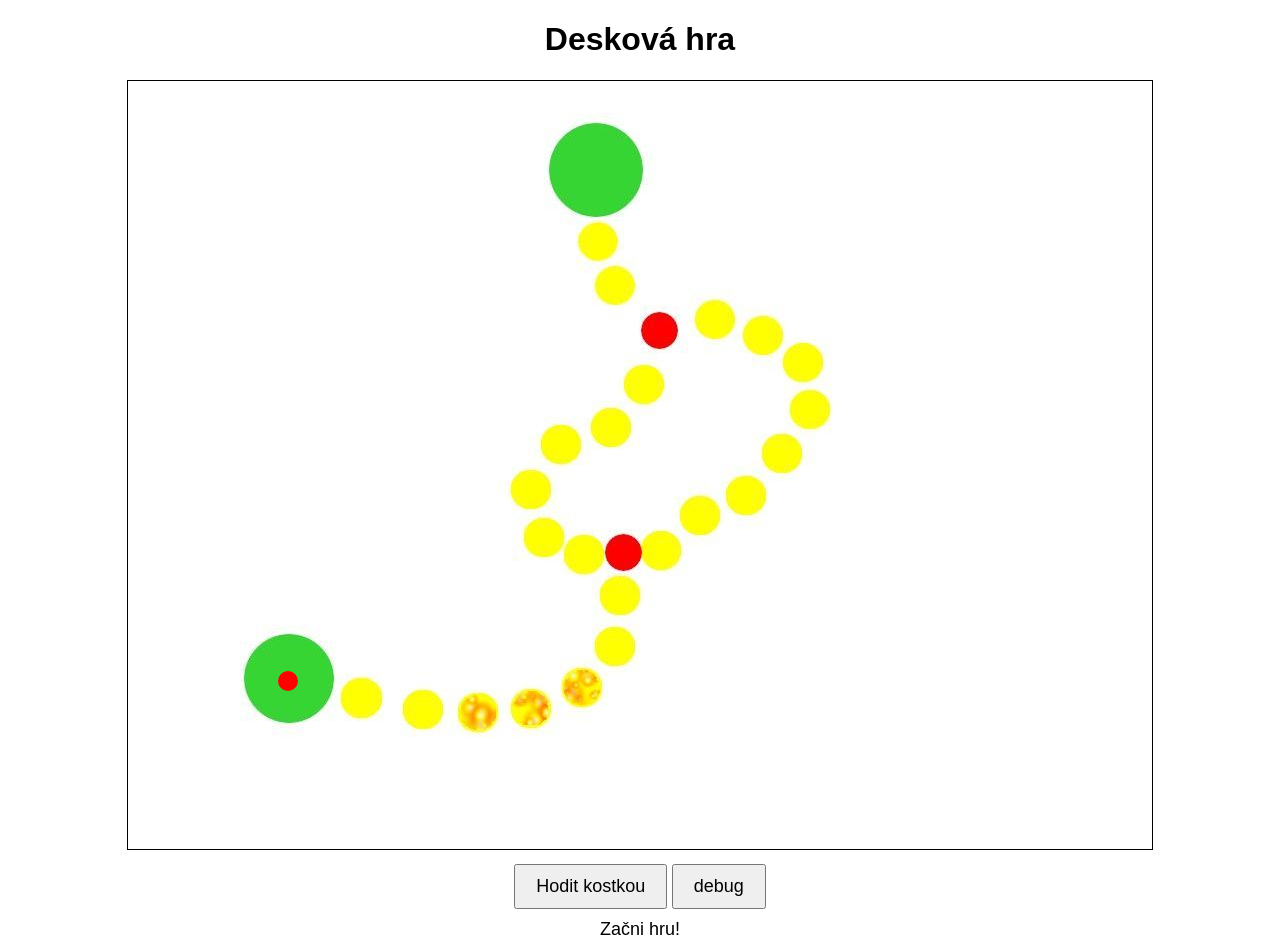
<file: assets/html/deskovka.html>
<!DOCTYPE html>
<html lang="cs">
<head>
<meta name="generator" content=
"HTML Tidy for HTML5 for Linux version 5.8.0">
<meta charset="UTF-8">
<title>Jednoduchá hra</title>

<style>
    body { text-align: center; font-family: sans-serif; }
    #gameCanvas { border: 1px solid black; background: #eee; cursor: crosshair; }
    #message { margin-top: 10px; font-size: 18px; }
    #coords { margin-top: 5px; font-size: 14px; color: gray; }
    button { margin-top: 10px; padding: 10px 20px; font-size: 18px; }
</style>
</head>
<body>
<h1>Desková hra</h1>
<canvas id="gameCanvas" width="1024" height="768"></canvas>
<br>
<button id="rollBtn">Hodit kostkou</button> <button id=
"debugBtn">debug</button>
<div id="message">Začni hru!</div>
<div id="coords"></div>
<script>
    const canvas = document.getElementById("gameCanvas");
    const ctx = canvas.getContext("2d");
    const message = document.getElementById("message");
    const coords = document.getElementById("coords");

    // načtení obrázku herní desky
    const boardImg = new Image();
    boardImg.src = "media/deska.jpg";

    // souřadnice políček
    const x = [160, 234, 297, 351, 403, 454, 488, 493, 496, 457, 418, 404, 434, 484, 517, 534, 573, 619, 654, 684, 676, 636, 588, 532, 488, 471, 469];
    const y = [600, 615, 627, 631, 627, 606, 565, 513, 471, 473, 456, 408, 362, 346, 302, 469, 434, 414, 371, 328, 280, 254, 237, 250, 203, 160, 87];
    const lastX = x.length - 1;

    let currentPos = 0; // index pole, na kterém figurka stojí
    let debug = false; // zobrazit extra informace

    function drawBoard() {
      ctx.clearRect(0,0,canvas.width,canvas.height);
      ctx.drawImage(boardImg, 0, 0, canvas.width, canvas.height);

      if (debug == true) {
        for (let i = 0; i < x.length; i++) {
          ctx.fillText(i.toString(), x[i], y[i]);
        }
      }

      // figurka
      ctx.beginPath();
      ctx.arc(x[currentPos], y[currentPos], 10, 0, 2*Math.PI);
      ctx.fillStyle = "red";
      ctx.fill();
    }

    function moveFigure(steps) {
      let originalPos = currentPos;
      let padlo = steps;

      // animace krok po kroku
      const interval = setInterval(() => {
        if (steps == 0) {
          // Konec tahu
          if (currentPos === lastX) {
              message.textContent = "Vyhrál jsi!";
          } else if ((currentPos == 3) || (currentPos === 4) || (currentPos === 5)) {
              message.textContent = "Drak tě vrátil na políčko 2!";
              currentPos = 1;
              drawBoard();
          }
          // další pravidla sem
          clearInterval(interval);
        } else if (currentPos < lastX) {
          // Zde pravidla pro posun
          let udelejKrok = true;
          if (currentPos === 8) {
              if (padlo % 2) {
                  currentPos = 15;
                  steps--;
                  udelejKrok = false
              }
          } else if (currentPos === 14) {
              currentPos = 22;
          }

          if (udelejKrok) {
              currentPos++;
              steps--;
          }
          drawBoard();
        } else if (currentPos === lastX) {
            // Hodil moc
            message.textContent = "Musíš se trefit přesně na poslední políčko"
            currentPos = originalPos;
            steps = 0;
            drawBoard();
        } else {
          message.textContent = "Tohle by se nemělo nikdy stát!";
          currentPos = 0;
          drawBoard();
        }
      }, 500);
    }

    function rollDice() {
      const dice = Math.floor(Math.random()*6)+1;
      message.textContent = "Padla " + dice + ".";
      moveFigure(dice);
    }

    // DEBUG: Zobrazení pozice myši
    function updateMouseCoords(e) {
      const rect = canvas.getBoundingClientRect();
      const mouseX = Math.floor(e.clientX - rect.left);
      const mouseY = Math.floor(e.clientY - rect.top);
      coords.textContent = `Souřadnice myši: x=${mouseX}, y=${mouseY}`;
    }

    // DEBUG: Zapnutí/vypnutí debug módu
    function toggleDebug() {
      debug = !debug;

      if (debug) {
        coords.textContent = "Souřadnice myši: x= , y= ";
        canvas.addEventListener("mousemove", updateMouseCoords);
        message.textContent = "Debug režim zapnut.";
      } else {
        canvas.removeEventListener("mousemove", updateMouseCoords);
        coords.textContent = "";
        message.textContent = "Debug režim vypnut.";
      }

      drawBoard();
    }


    document.getElementById("rollBtn").addEventListener("click", rollDice);
    document.addEventListener("keydown", (e) => {
      if (e.code === "Space") rollDice();
    });
    document.getElementById("debugBtn").addEventListener("click", toggleDebug);

    boardImg.onload = drawBoard;
</script>
</body>
</html>
</file>
